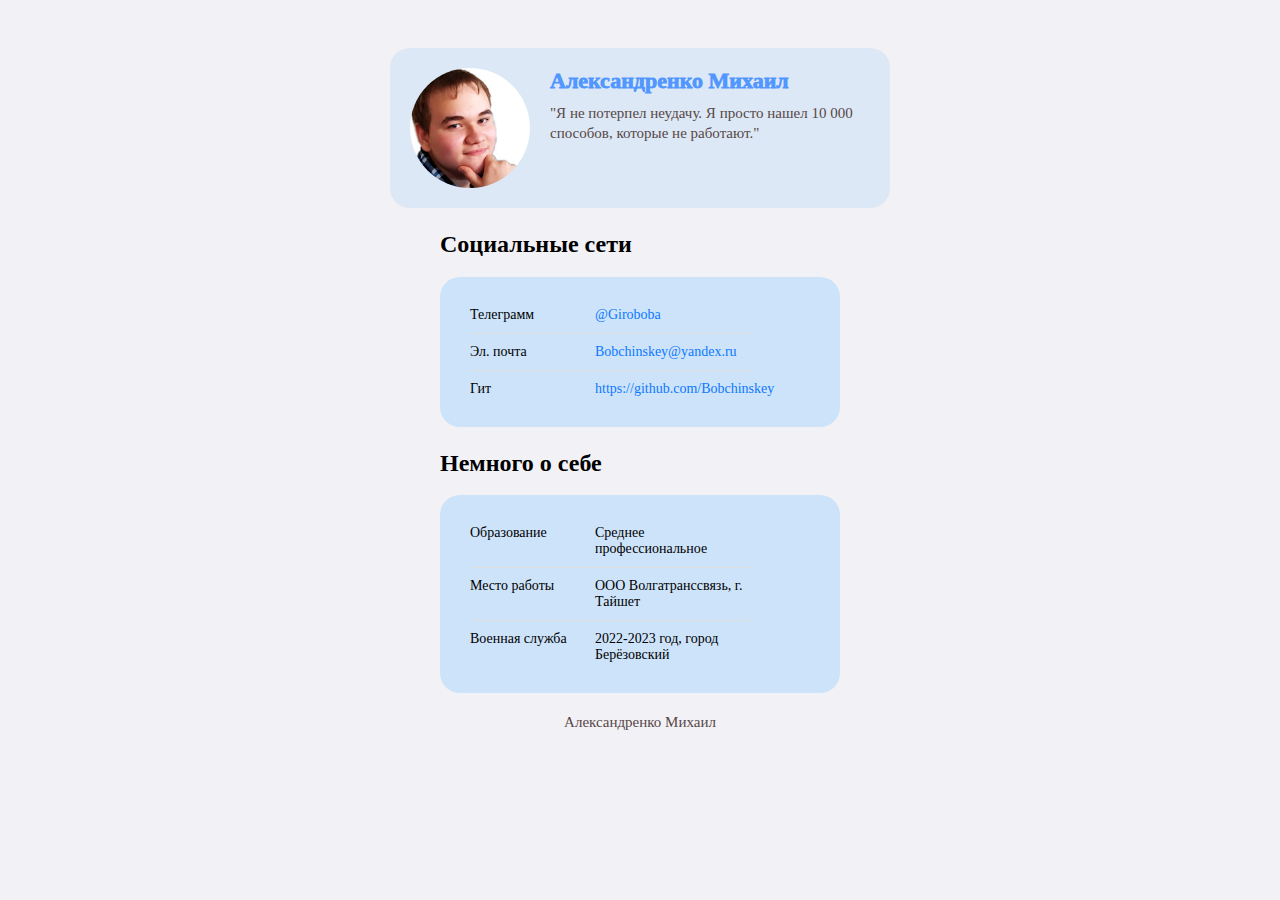
<file: 2 Контрольная работа/index.html>
<!DOCTYPE html>
<html lang="en">
<head>
    <meta charset="UTF-8">
    <meta name="viewport" content="width=device-width, initial-scale=1.0">
    <link rel="stylesheet" href="./style.css">
    <title>страница-визитка для себя</title>
</head>
<body>
    <header class="header">
        <img src="./Im.jpg" alt="avatar" class="header__avatar" />
        <div class="header__textContainer">
          <h1 class="header__title">Александренко Михаил</h1>
          <h3 class="header__subtitle">"Я не потерпел неудачу. Я просто нашел 10 000 способов, которые не работают."</h3>
        </div>
      </header>
      <main>
        <section class="links">
            <h2 class="links__header">Социальные сети</h2>
            <ul class="links__container">
              <li class="links__link">
                <p class="links__title">Телеграмм</p>
                <a class="linsk__link" href="https://t.me/Giroboba">@Giroboba</a>
              </li>
              <li class="links__link">
                <p class="links__title">Эл. почта</p>
                <a class="linsk__link" href="mailto:Bobchinskey@yandex.ru"
                  >Bobchinskey@yandex.ru</a
                >
              </li>
              <li class="links__link">
                <p class="links__title">Гит</p>
                <a class="linsk__link" href="https://github.com/Bobchinskey"
                  >https://github.com/Bobchinskey</a
                >
              </li>
            </ul>
          </section>
          <section class="links">
            <h2 class="links__header">Немного о себе</h2>
            <ul class="links__container">
                <li class="links__link">
                  <p class="links__title">Образование</p>
                  <p class="links__title">Среднее профессиональное</p>
                </li>
                <li class="links__link">
                  <p class="links__title">Место работы</p>
                  <p class="links__title">ООО Волгатранссвязь, г. Тайшет</p>
                </li>
                <li class="links__link">
                    <p class="links__title">Военная служба</p>
                    <p class="links__title">2022-2023 год, город Берёзовский</p>
                  </li>
              </ul>
          </section>
      </main>
      <footer>
        <p class="footer-title">Александренко Михаил</p>
      </footer>
</body>
</html>
</file>
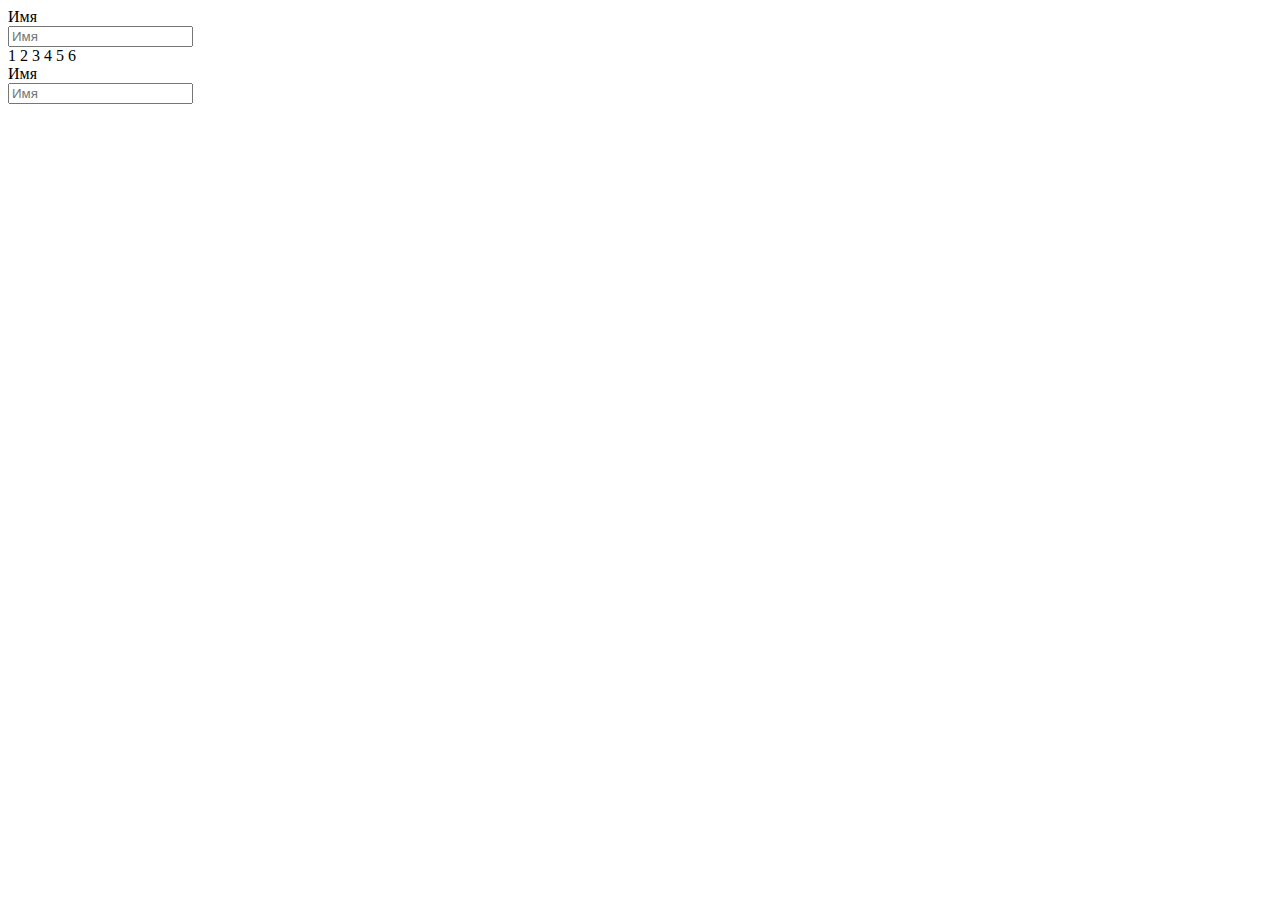
<file: 4 Контрольная работа/index.html>
<!DOCTYPE html>
<html lang="en">
<head>
    <meta charset="UTF-8">
    <meta name="viewport" content="width=device-width, initial-scale=1.0">
    <title>Document</title>
</head>
<body> 
    <div class="form-group">
        <label for="name" class="col-sm-2 control-label">Имя</label>
        <div class="col-sm-6">
            <input type="text" class="form-control" id="name" name="name" placeholder="Имя">
        </div>
    </div>
    1
    2
    3
    4
    5
    6
    <div class="form-group">
        <label for="name" class="col-sm-2 control-label">Имя</label>
        <div class="col-sm-6">
            <input type="text" class="form-control" id="name" name="name" placeholder="Имя">
        </div>
    </div>
</body>
</html>
</file>
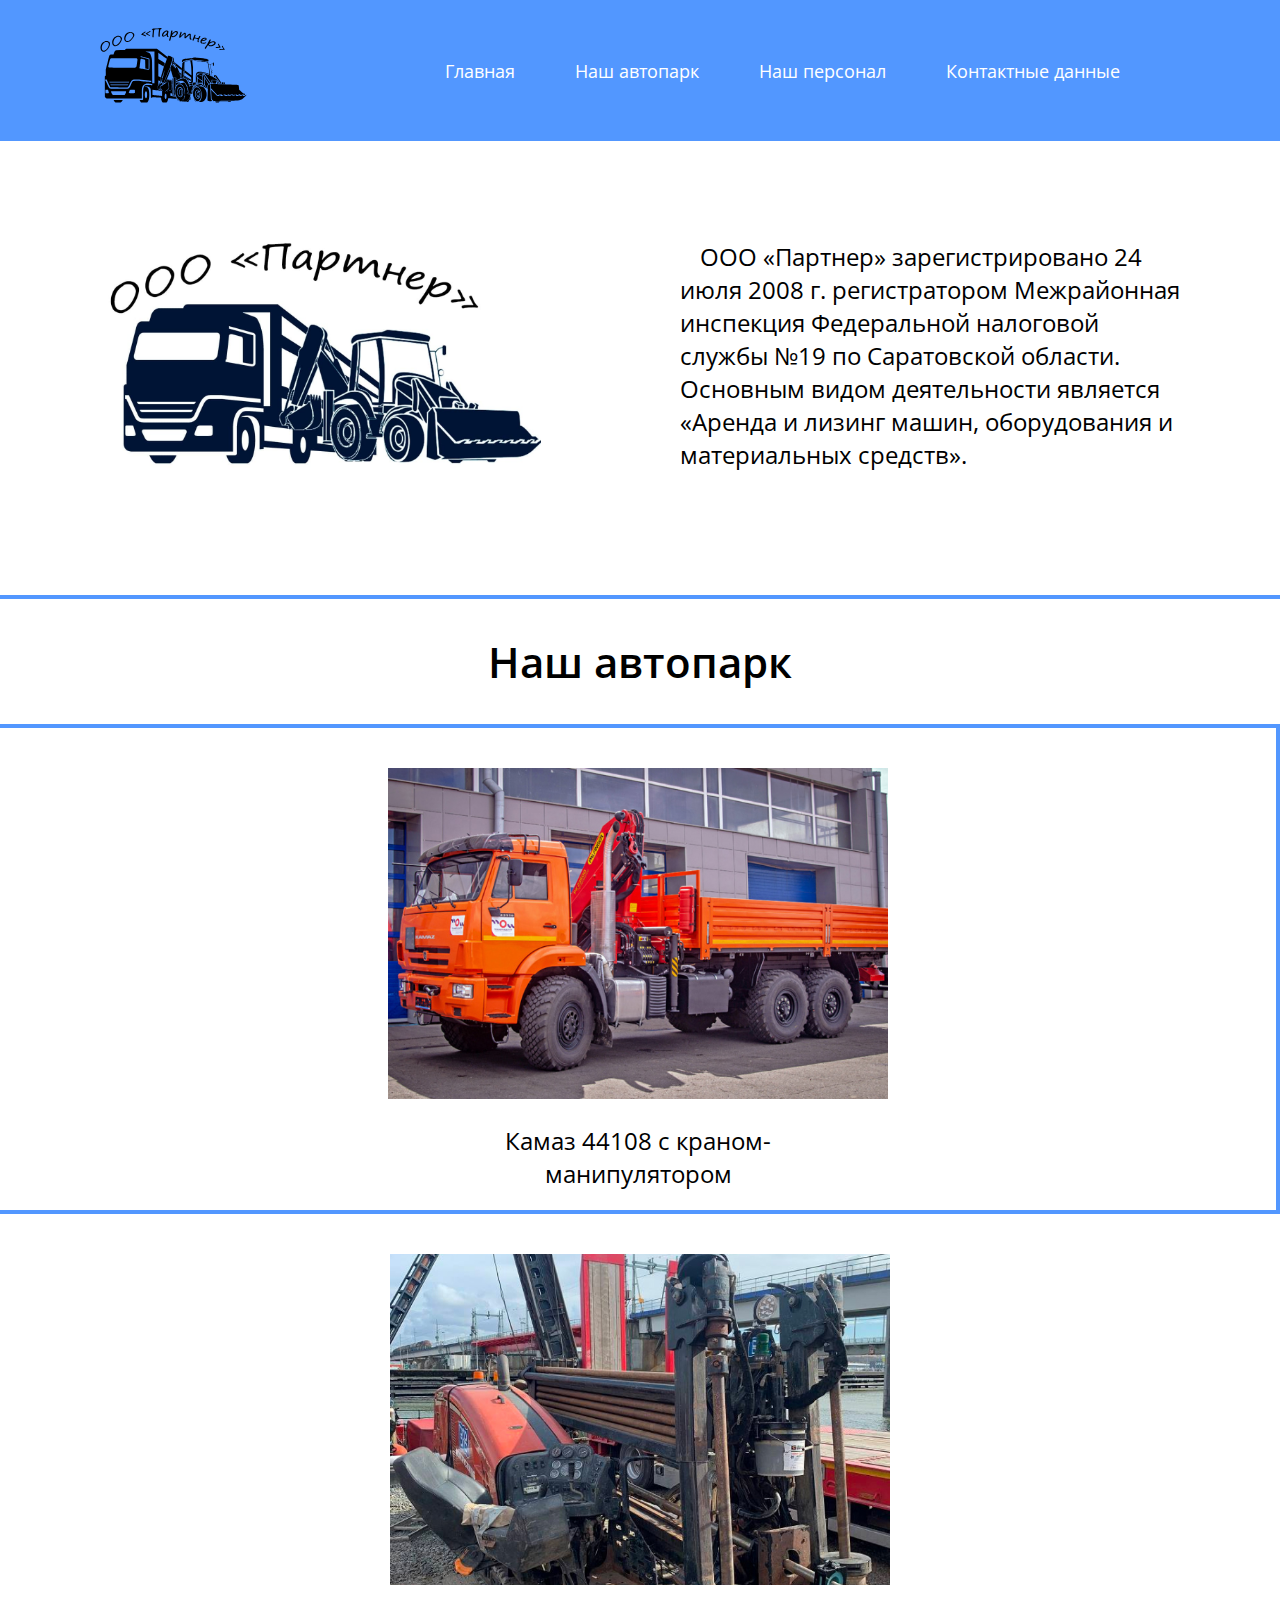
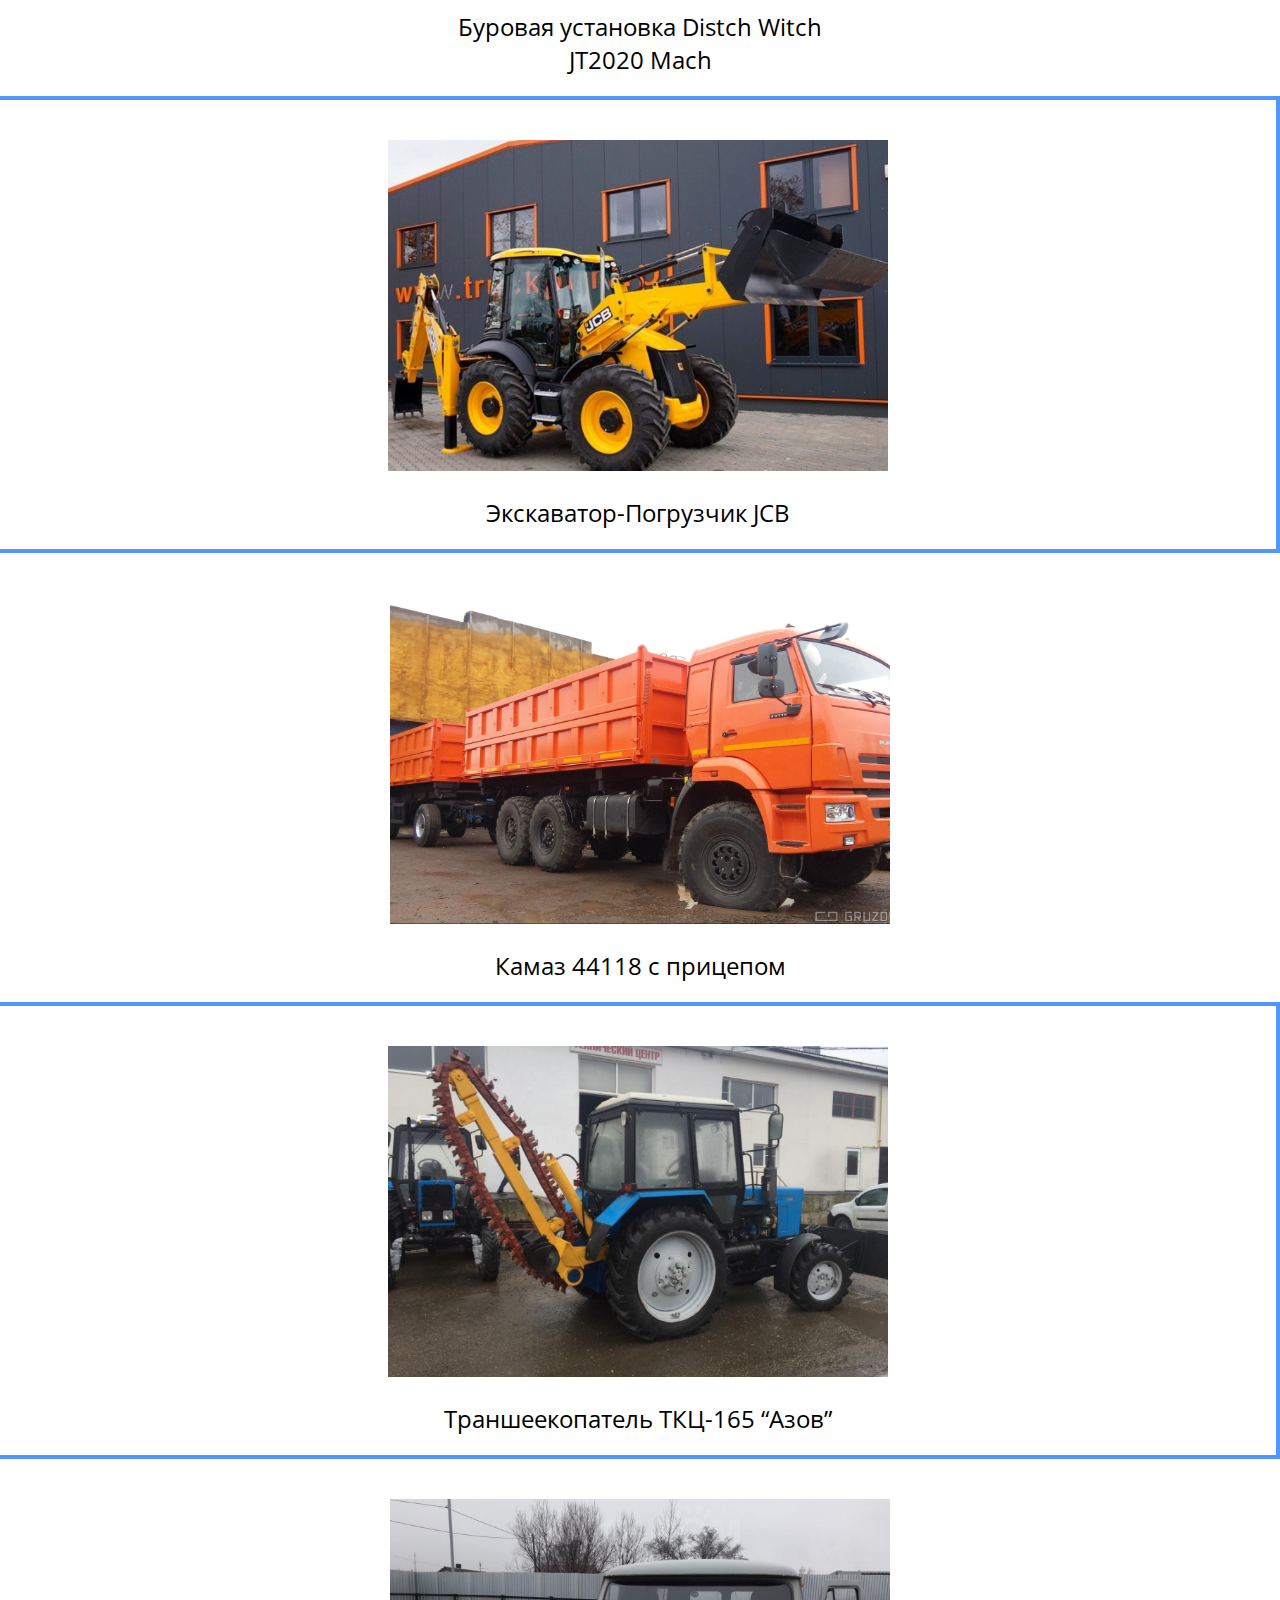
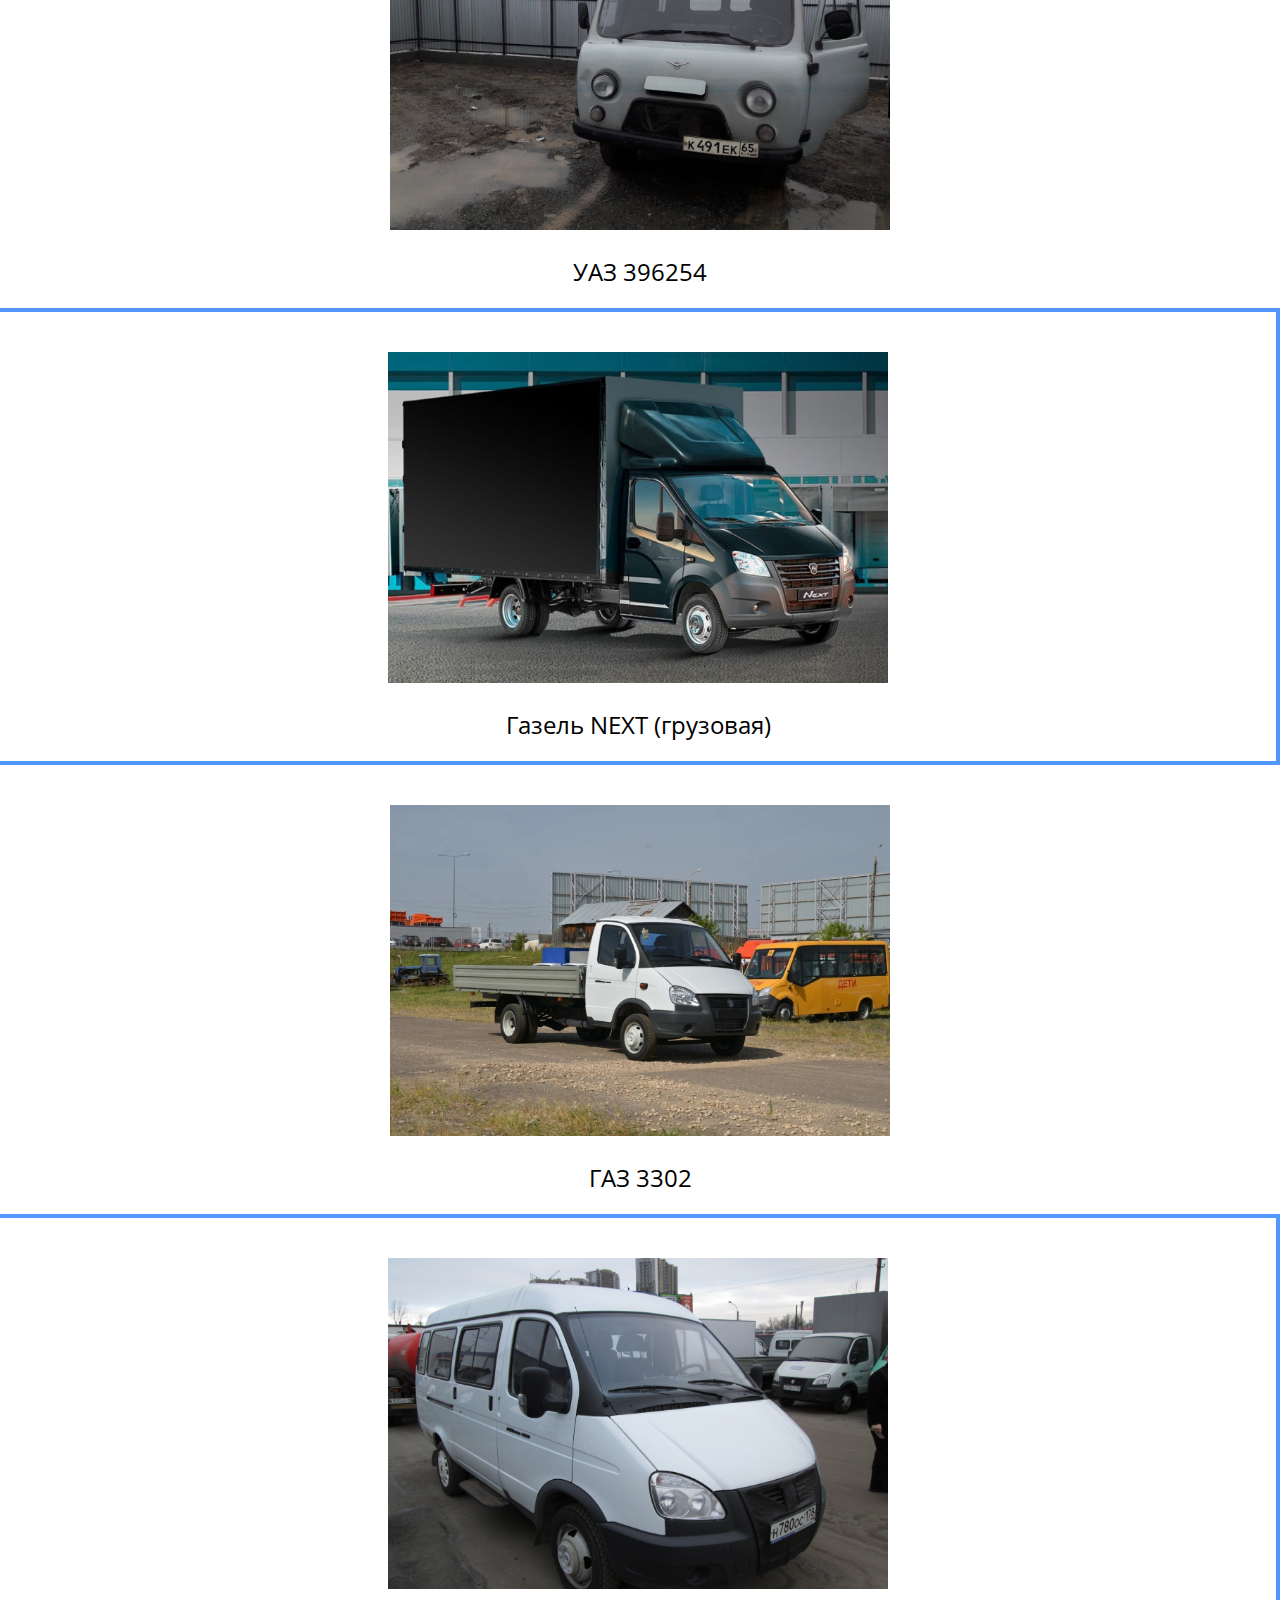
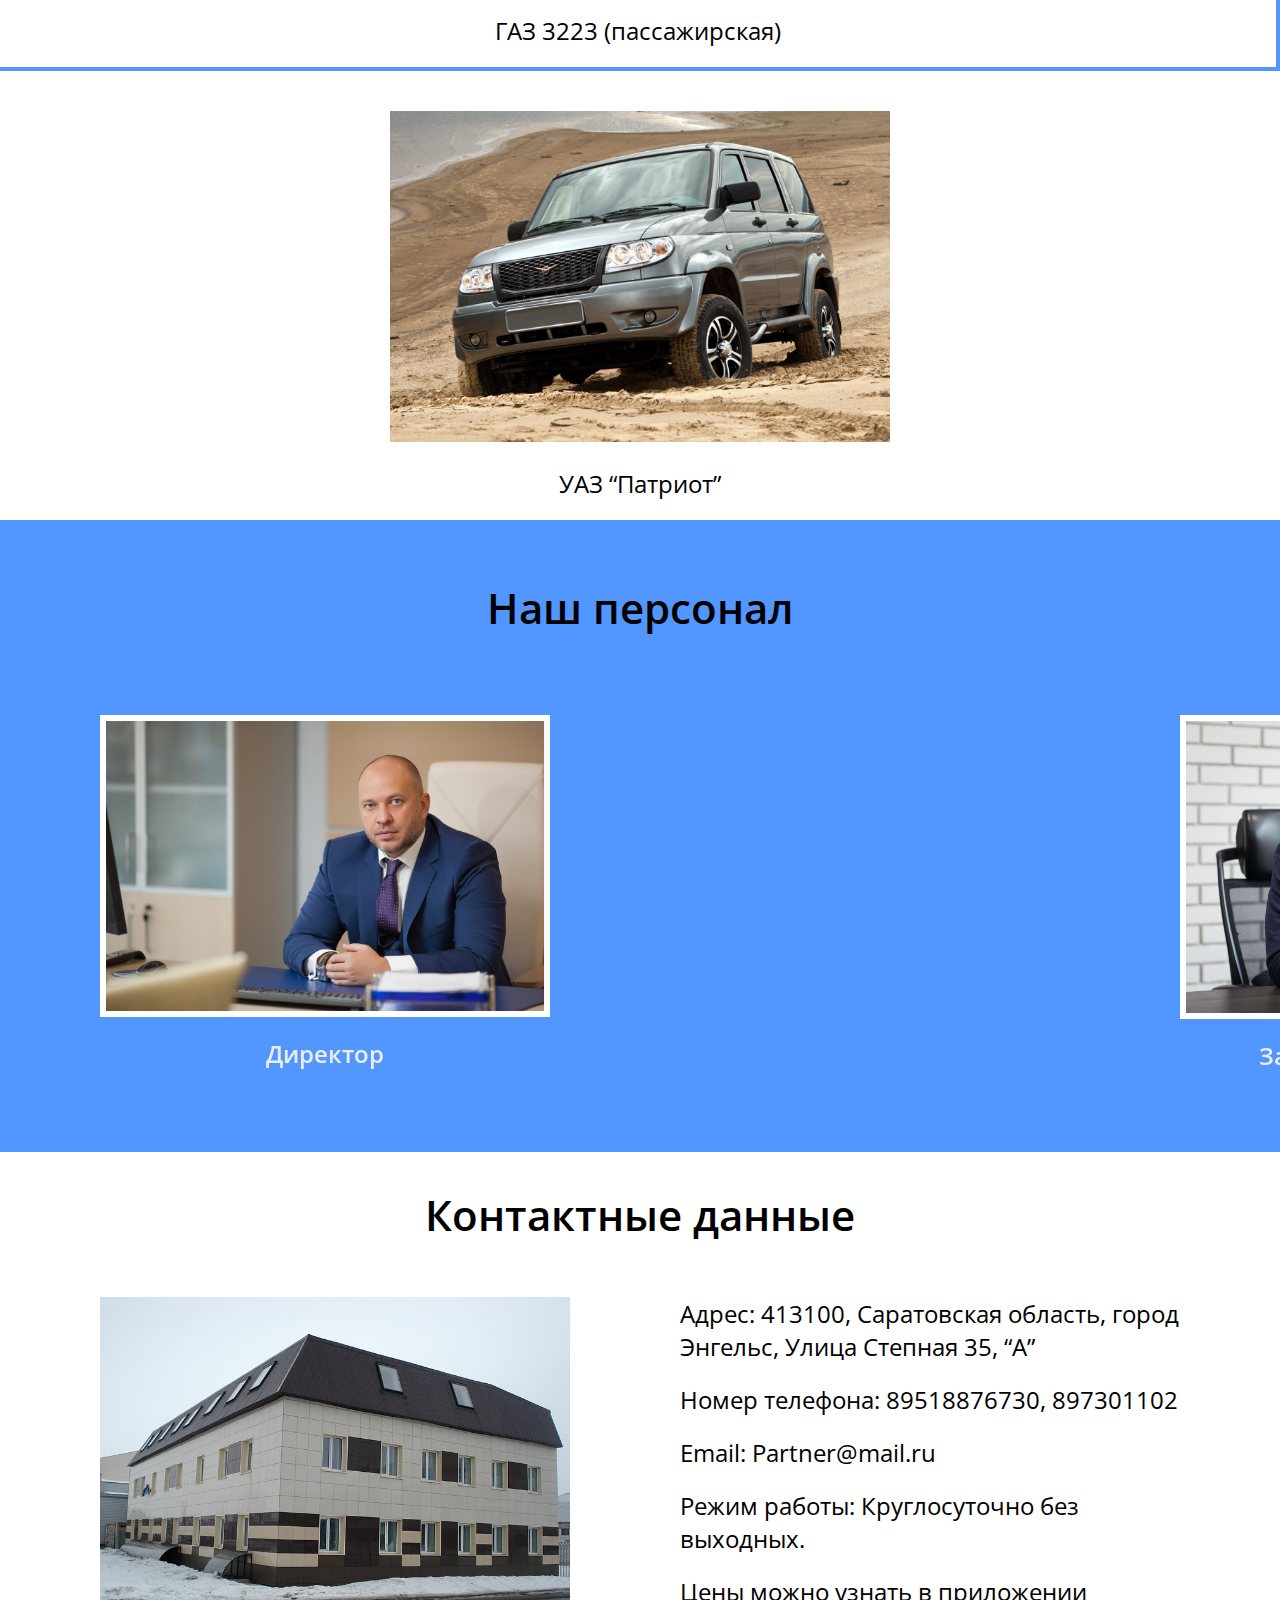
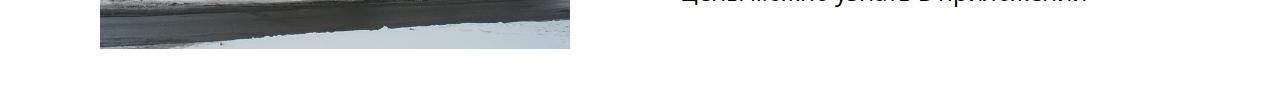
<file: 5 Контрольная работа/index.html>
<!DOCTYPE html>
<html lang="ru">
<head>
    <meta charset="UTF-8">
    <meta http-equiv="X-UA-Compatible" content="IE=edge">
    <meta name="viewport" content="width=device-width, initial-scale=1.0">
    <link rel="preconnect" href="https://fonts.googleapis.com">
    <link rel="preconnect" href="https://fonts.gstatic.com" crossorigin>
    <link href="https://fonts.googleapis.com/css2?family=Open+Sans:wght@400;600;700&display=swap" rel="stylesheet">
    <link rel="stylesheet" href="https://unpkg.com/swiper/swiper-bundle.min.css"/>
    <link rel="stylesheet" href="style.css">
    <title>ООО "Партнер"</title>
</head>
<body>
    <header class="header">
        <div class="container">
            <div class="header__wrap">
                <div class="header__logo">
                    <a href="#">
                        <img class="header__logo-img" src="img/LOGO_BEZ_fona2.svg" alt="logo" height="80">
                    </a>
                </div>
                <nav class="header__menu">
                    <ul class="header__list">
                        <li><a href="#main">Главная</a></li>
                        <li><a href="#cars">Наш автопарк</a></li>
                        <li><a href="#pro">Наш персонал</a></li>
                        <li><a href="#contact">Контактные данные</a></li>
                    </ul>
                </nav>
            </div>
        </div>
    </header>

    <section class="main" id="main">
        <div class="container">
            <div class="main__wrap">
                <div class="main__img">
                    <img src="img/main-img.jpg" alt="main-img" height="250">
                </div>
                <div class="main__text">
                    ООО «Партнер» зарегистрировано 24 июля 2008 г. регистратором Межрайонная инспекция Федеральной налоговой службы №19 по Саратовской области. Основным видом деятельности является «Аренда и лизинг машин, оборудования и материальных средств».
                </div>
            </div>
        </div>
    </section>

    <section class="cars" id="cars">
        <div class="cars__wrap">
            <h1 class="cars__title title">Наш автопарк</h1>
            <div class="cars__items">
                <div class="cars__item">
                    <div class="cars__img">
                        <img src="img/car-1.jpg" alt="Камаз">
                    </div>
                    <div class="cars__name">
                        Камаз 44108 с краном-манипулятором
                    </div>
                </div>
                <div class="cars__item cars__item-noborder">
                    <div class="cars__img">
                        <img src="img/car-2.jpg" alt="Буровая установка">
                    </div>
                    <div class="cars__name">
                        Буровая установка Distch Witch JT2020 Mach
                    </div>
                </div>
                <div class="cars__item">
                    <div class="cars__img">
                        <img src="img/car-3.jpg" alt="Экскаватор">
                    </div>
                    <div class="cars__name">
                        Экскаватор-Погрузчик JCB
                    </div>
                </div>
                <div class="cars__item cars__item-noborder">
                    <div class="cars__img">
                        <img src="img/car-4.jpg" alt="Камаз">
                    </div>
                    <div class="cars__name">
                        Камаз 44118 с прицепом
                    </div>
                </div>
                <div class="cars__item">
                    <div class="cars__img">
                        <img src="img/car-5.jpg" alt="Траншеекопатель">
                    </div>
                    <div class="cars__name">
                        Траншеекопатель ТКЦ-165 “Азов”
                    </div>
                </div>
                <div class="cars__item cars__item-noborder">
                    <div class="cars__img">
                        <img src="img/car-6.jpg" alt="Уаз">
                    </div>
                    <div class="cars__name">
                        УАЗ 396254
                    </div>
                </div>
                <div class="cars__item">
                    <div class="cars__img">
                        <img src="img/car-7.jpg" alt="Газель">
                    </div>
                    <div class="cars__name">
                        Газель NEXT (грузовая)
                    </div>
                </div>
                <div class="cars__item cars__item-noborder">
                    <div class="cars__img">
                        <img src="img/car-8.jpg" alt="Газ">
                    </div>
                    <div class="cars__name">
                        ГАЗ 3302
                    </div>
                </div>
                <div class="cars__item">
                    <div class="cars__img">
                        <img src="img/car-9.jpg" alt="Газ">
                    </div>
                    <div class="cars__name">
                        ГАЗ 3223 (пассажирская)
                    </div>
                </div>
                <div class="cars__item cars__item-noborder">
                    <div class="cars__img">
                        <img src="img/car-10.jpg" alt="Уаз">
                    </div>
                    <div class="cars__name">
                        УАЗ “Патриот”
                    </div>
                </div>
            </div>
        </div>
    </section>

    <section class="pro" id="pro">
        <div class="container">
            <div class="pro__wrap">
                <h2 class="pro__title title">Наш персонал</h2>
                <div class="swiper-container">
                    <div class="swiper-wrapper">
                        <div class="swiper-slide">
                            <div class="swiper-slide-box">
                                <img src="img/Директор.jpg" alt="Директор">
                                <div class="swiper-pro">Директор</div>
                            </div>
                        </div>
                        <div class="swiper-slide">
                            <div class="swiper-slide-box">
                                <img src="img/Зам директора.jpg" alt="Заместитель">
                                <div class="swiper-pro">Заместитель директора</div>
                            </div>
                        </div>
                        <div class="swiper-slide">
                            <div class="swiper-slide-box">
                                <img src="img/Главбух.jpg" alt="">
                                <div class="swiper-pro">Главный бухгалтер</div>
                            </div>
                        </div>
                        <div class="swiper-slide">
                            <div class="swiper-slide-box">
                                <img src="img/Бухгалтер.jpg" alt="">
                                <div class="swiper-pro">Бухгалтер</div>
                            </div>
                        </div>
                        <div class="swiper-slide">
                            <div class="swiper-slide-box">
                                <img src="img/Диспетчер.jpg" alt="">
                                <div class="swiper-pro">Диспетчер</div>
                            </div>
                        </div>
                        <div class="swiper-slide">
                            <div class="swiper-slide-box">
                                <img src="img/Сисадмин.jpg" alt="">
                                <div class="swiper-pro">Сис. Админ</div>
                            </div>
                        </div>
                        <div class="swiper-slide">
                            <div class="swiper-slide-box">
                                <img src="img/Программист.jpg" alt="">
                                <div class="swiper-pro">Программист</div>
                            </div>
                        </div>
                        <div class="swiper-slide">
                            <div class="swiper-slide-box">
                                <img src="img/Вебразработчик.jpeg" alt="">
                                <div class="swiper-pro">Веб-разработчик</div>
                            </div>
                        </div>
                        <div class="swiper-slide">
                            <div class="swiper-slide-box">
                                <img src="img/Механик.jpg" alt="">
                                <div class="swiper-pro">Механик</div>
                            </div>
                        </div>
                        <div class="swiper-slide">
                            <div class="swiper-slide-box">
                                <img src="img/Водитель.jpeg" alt="">
                                <div class="swiper-pro">Водитель</div>
                            </div>
                        </div>
                    </div>
                </div>
            </div>
        </div>
    </section>

    <section class="contact" id="contact">
        <div class="container">
            <div class="contact__wrap">
                <h2 class="contact__title title">Контактные данные</h2>
                <div class="contact__info">
                    <div class="contact__img">
                        <img src="img/office.jpg" alt="">
                    </div>
                    <div class="contact__text-box">
                        <p class="contact__text">Адрес: 413100, Саратовская область, город Энгельс, Улица Степная 35, “А”</p>
                        <p class="contact__text">Номер телефона: 89518876730, 897301102</p>
                        <p class="contact__text">Email: Partner@mail.ru</p>
                        <p class="contact__text">Режим работы: Круглосуточно без выходных.</p>
                        <p class="contact__text">Цены можно узнать в приложении</p>
                    </div>
                </div>
            </div>
        </div>
    </section>

    <script src="https://unpkg.com/swiper/swiper-bundle.min.js"></script>
    <script src="script.js"></script>
</body> 
</html>
</file>
<file: 2 Контрольная работа/style.css>
img {
    border-style: none;
  }

body {
    font-family: "Georgia";
    background-color: #f2f1f6;
    color: #5297ff;
    display: flex;
    flex-direction: column;
    justify-content: center;
    align-items: center;
  }

.header {
    box-sizing: border-box;
    margin: 40px 0 20px 0;
    display: flex;
    width: 500px;
    column-gap: 20px;
    row-gap: 10px;
    border-radius: 20px;
    padding: 20px;
    background-color: #dce8f5;
  }

.header__textContainer {
    display: flex;
    flex-direction: column;
    gap: 10px;
  }

.header__avatar {
    border-radius: 80%;
    width: 120px;
    height: 120px;
  }
  
.header__title {
    margin: 0;
    font-weight: 1000;
    font-size: 22px;
    line-height: 1.2;
    font-family: "Georgia";
    align-items: center;
  }
  
.header__subtitle {
    color: #574747;
    font-weight: 200;
    font-size: 15px;
    line-height: 1.3;
    margin: 0;
  }
  
.links {
    width: 400px;
    margin-bottom: 20px;
    color: black;
  }
  
.links__header {
    font-size: 24px;
    line-height: 1.4;
    margin: 0 0 15px 0;
    font-family: "Georgia";
  }
  
.links__container {
    list-style-type: none;
    background: #cde3fa;
    border-radius: 20px;
    display: flex;
    flex-direction: column;
    align-items: flex-start;
    padding: 30px 30px 20px;
    gap: 10px;
    flex: none;
    order: 1;
    flex-grow: 0;
    box-sizing: border-box;
    margin: 0;
  }
  
.links__link,
.links__title {
    font-size: 14px;
    font-size: 1.2;
  }
  
.links__link {
    display: flex;
    flex-direction: row;
    align-items: flex-start;
    padding: 0px 0px 10px;
    gap: 25px;
    border-bottom: 1px solid #dedede;
    width: 280px;
  }
  
.links__link:last-child {
    border-bottom: none;
  }
  
.linsk__link,
.links__link:visited {
    text-decoration: none;
    color: #0c79ff;
  }
  
.links__title {
    margin: 0;
    min-width: 100px;
  }
  
.button-link {
    margin-top: 10px;
    box-sizing: border-box;
    display: flex;
    flex-direction: row;
    justify-content: center;
    align-items: center;
    padding: 10px;
    width: 400px;
    background: #dce8f5;
    border-radius: 10px;
  
    font-size: 14px;
    line-height: 1.4;
  
    color: #1f051b;
    text-decoration: none;
  }

.footer-title {
    margin: 0 0 40px 0;
    color: #574747;
    font-weight: 200;
    font-size: 15px;
    line-height: 1.3;
}
</file>
<file: 5 Контрольная работа/style.css>
*,
*::before,
*::after {
    font-family: 'Open Sans', sans-serif;
    padding: 0;
    margin: 0;
    box-sizing: border-box;
}

html {
    scroll-behavior: smooth;
}

li {
    list-style: none;
}

a {
    text-decoration: none;
    color: #000000;
}

.container {
    max-width: 1110px;
    margin: 0 auto;
    padding: 0 15px;
}

.header {
    background: #5297FF;
    position: fixed;
    z-index: 10;
    width: 100%;
}

.header__wrap {
    display: flex;
    justify-content: space-between;
    align-items: center;

    padding: 28px 0;
}

.header__list {
    display: flex;
    /* font-size: 18px; */
}

.header__list li a {
    font-size: 18px;
    color: #FFFFFF;

    margin-right: 60px;
    transition: all .2s;
}

.header__list li a:hover {
    color: #d8d8d8;
}


.main {
    border-bottom: 4px solid #5297FF;
    padding: 240px 0 100px;
}

.main__wrap {
    display: flex;
    justify-content: space-between;
}

.main__text {
    font-size: 24px;
    text-indent: 20px;
    max-width: 500px;
}


.title {
    font-size: 42px;
    font-weight: 600;
    line-height: 75px;
    text-align: center;

    margin-bottom: 25px;
}

.cars {
    padding: 25px 0 0;
}

.cars__items {
    display: flex;
    justify-content: space-between;
    flex-wrap: wrap;
}

.cars__item {
    flex: 1 1 750px;
    border-top: 4px solid #5297FF;
    border-right: 4px solid #5297FF;
    
    text-align: center;
    padding: 40px 0 20px;
}

.cars__item-noborder {
    border-right: 0;
}

.cars__img {
    margin-bottom: 20px;
}

.cars__img img {
    width: 500px;
}

.cars__name {
    font-size: 24px;

    max-width: 400px;
    margin: 0 auto;
}


.pro {
    background: #5297FF;
    padding: 50px 0 70px;
}

.pro__title {
    margin-bottom: 70px;
}


.swiper-slide-box {
    max-width: 450px;
}

.swiper-slide-box img {
    border: 6px solid #FFFFFF;
    width: 100%;

    margin-bottom:15px;
}

.swiper-pro {
    font-size: 24px;
    font-weight: 600;
    text-align: center;
    color: #ececec;
}


.contact {
    padding: 25px 0 50px;
}

.contact__info {
    display: flex;
    justify-content: space-between;
}

.contact__img {
    max-width: 500px;
    padding-right: 30px;
}

.contact__img img {
    width: 100%;
}

.contact__title {
    margin-bottom: 45px;
}

.contact__text-box {
    max-width: 500px;
}

.contact__text {
    font-size: 24px;
    margin-bottom: 20px;
}
</file>
